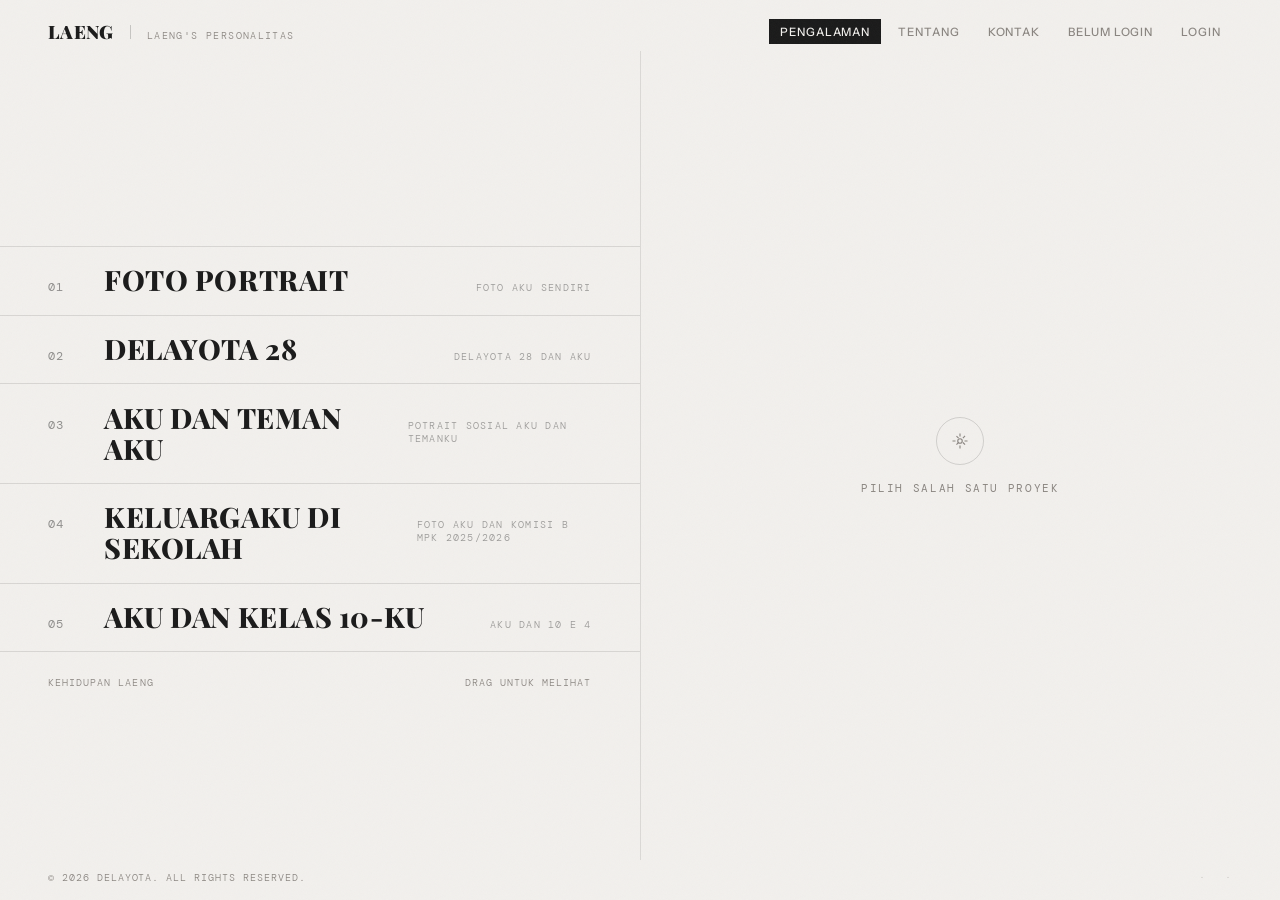
<file: index.html>
<!DOCTYPE html>
<html lang="en">
<head>
<meta charset="UTF-8">
<meta name="viewport" content="width=device-width, initial-scale=1.0">
<title>Laeng - Personal Website</title>
<link rel="preconnect" href="https://fonts.googleapis.com">
<link rel="preconnect" href="https://fonts.gstatic.com" crossorigin>
<link href="https://fonts.googleapis.com/css2?family=DM+Mono:wght@300;400&family=Playfair+Display:ital,wght@0,700;0,800;0,900;1,700&family=Instrument+Sans:wght@400;500;600&display=swap" rel="stylesheet">
<link rel="stylesheet" href="templatemo-split-style.css">

</head>
<body>

<!-- Site Header -->
<header class="site-header">
  <div class="site-brand">
    <a class="site-title" data-nav="work">Laeng</a>
    <div class="site-divider-v"></div>
    <span class="site-tagline">Laeng's Personalitas</span>
  </div>
  <nav class="site-header-nav">
    <a data-nav="work" class="nav-active">Pengalaman</a>
    <a data-nav="about">Tentang</a>
    <a data-nav="contact">Kontak</a>
    <a id="userInfo">Belum Login</a>
    <div id="authArea">
      <a onclick="goLogin()" class="nav-cta">Login</a>
    </div>
     <!-- tambahin nav to login -->
  </nav>
</header>

<!-- Main Split -->
<div class="split-container">

  <!-- LEFT: Swappable Panels -->
  <div class="left-side">

    <!-- Panel: Work -->
    <div class="panel panel-active" id="panel-work">
      <div class="panel-header">
        <!-- <span class="subjudul-panel-headerz">Selected Works — 2024 / 2026</span> -->
      </div>
      <ul class="project-list" id="projectList">
        <li class="project-item" data-index="0">
          <a href="#" class="project-link">
            <span class="project-number">01</span>
            <span class="project-title">Foto Portrait</span>
            <span class="project-arrow"><svg viewBox="0 0 24 24"><line x1="5" y1="12" x2="19" y2="12"/><polyline points="12 5 19 12 12 19"/></svg></span>
            <span class="project-category">Foto Aku Sendiri</span>
          </a>
        </li>
        <li class="project-item" data-index="1">
          <a href="#" class="project-link">
            <span class="project-number">02</span>
            <span class="project-title">Delayota 28</span>
            <span class="project-arrow"><svg viewBox="0 0 24 24"><line x1="5" y1="12" x2="19" y2="12"/><polyline points="12 5 19 12 12 19"/></svg></span>
            <span class="project-category">Delayota 28 dan Aku</span>
          </a>
        </li>
        <li class="project-item" data-index="2">
          <a href="#" class="project-link">
            <span class="project-number">03</span>
            <span class="project-title">Aku Dan Teman Aku</span>
            <span class="project-arrow"><svg viewBox="0 0 24 24"><line x1="5" y1="12" x2="19" y2="12"/><polyline points="12 5 19 12 12 19"/></svg></span>
            <span class="project-category">Potrait Sosial Aku dan Temanku</span>
          </a>
        </li>
        <li class="project-item" data-index="3">
          <a href="#" class="project-link">
            <span class="project-number">04</span>
            <span class="project-title">Keluargaku Di Sekolah</span>
            <span class="project-arrow"><svg viewBox="0 0 24 24"><line x1="5" y1="12" x2="19" y2="12"/><polyline points="12 5 19 12 12 19"/></svg></span>
            <span class="project-category">Foto Aku dan Komisi B MPK 2025/2026</span>
          </a>
        </li>
        <li class="project-item" data-index="4">
          <a href="#" class="project-link">
            <span class="project-number">05</span>
            <span class="project-title">Aku dan Kelas 10-ku</span>
            <span class="project-arrow"><svg viewBox="0 0 24 24"><line x1="5" y1="12" x2="19" y2="12"/><polyline points="12 5 19 12 12 19"/></svg></span>
            <span class="project-category">Aku dan 10 E 4</span>
          </a>
        </li>
      </ul>
      <div class="panel-footer">
        <span>Kehidupan Laeng</span>
        <span>Drag Untuk Melihat</span>
      </div>
    </div>

    <!-- Panel: About -->
    <div class="panel" id="panel-about">
      <div class="about-content">
        <span class="about-label">Tentang Laeng</span>
        <h2 class="about-headline">Bagaimana dan Siapa <em>Glenn "Laeng" Seno</em>.</h2>
        <p class="about-body">
          Lahir di Sleman pada 2 September 2010, Glenn Seno lahir sebagai anak extrovert
          selalu ingin bermain dan selalu penasaran, Tahun ini - pada 2026 ia menginjak masa remaja
          di Sekolah Menengah Atas Negeri 8 Yogyakarta sebagai murid kelas 10.
        </p>
        <div class="about-stats">
          <div class="stat-item">
            <span class="stat-number">120+</span>
            <span class="stat-label">Teman</span>
          </div>
          <div class="stat-item">
            <span class="stat-number">16</span>
            <span class="stat-label">Tahun Hidup</span>
          </div>
          <div class="stat-item">
            <span class="stat-number">3</span>
            <span class="stat-label">Negara Terlewati</span>
          </div>
        </div>
      </div>
    </div>

    <!-- Panel: Contact -->
    <div class="panel" id="panel-contact">
      <div class="contact-content">
        <span class="contact-label">Mau Kontakan denganku?</span>
        <h2 class="contact-headline">Mulai Percakapan.</h2>
        <div class="contact-form">
          <div class="form-group">
            <label for="name">Nama</label>
            <input type="text" id="name" placeholder="Nama lengkapmu">
          </div>
          <div class="form-group">
            <label for="email">Email</label>
            <input type="email" id="email" placeholder="hello@example.com">
          </div>
          <div class="form-group">
            <label for="message">Pesan</label>
            <textarea id="message" placeholder="Mau Ngomong Apa?"></textarea>
          </div>
          <button type="button" class="form-submit">Kirim Pesan</button>
        </div>
        <div class="contact-details">
          <span>Direct</span>
          <a href="mailto:glennriyanto@gmail.com">glennriyanto@gmail.com</a>
          <span>Social</span>
          <a href="https://www.instagram.com/lennseb_">Instagram</a>
        </div>
      </div>
    </div>

  </div>

  <!-- Divider -->
  <div class="split-divider"></div>

  <!-- RIGHT: The Canvas -->
  <div class="canvas-side" id="canvasSide">

    <!-- Placeholder (Work default) -->
    <div class="canvas-placeholder" id="placeholder">
      <div class="placeholder-icon">
        <svg viewBox="0 0 24 24">
          <circle cx="12" cy="12" r="3"/>
          <path d="M12 2v4m0 12v4m-10-10h4m12 0h4m-3.3-6.7-2.8 2.8m-5.8 5.8-2.8 2.8m0-11.3 2.8 2.8m5.8 5.8 2.8 2.8"/>
        </svg>
      </div>
      <span class="placeholder-text">Pilih Salah Satu Proyek</span>
    </div>

    <!-- Work images -->
    <div class="canvas-image" data-slide="0">
      <img src="images/templatemo-split-01.jpg" alt="Meridian" loading="lazy">
      <div class="canvas-caption">
        <div class="canvas-caption-title">Potrait, Diambil Oleh Rafa Danendra</div>
        <div class="canvas-caption-year">Kemah Akhir Tahun Delayota — 2026</div>
      </div>
    </div>
    <div class="canvas-image" data-slide="1">
      <img src="images/templatemo-split-02.jpg" alt="Still Water" loading="lazy">
      <div class="canvas-caption">
        <div class="canvas-caption-title">Pertemanan Laki-Laki Delayota 28</div>
        <div class="canvas-caption-year">Kemah Akhir Tahun - 2026</div>
      </div>
    </div>
    <div class="canvas-image" data-slide="2">
      <img src="images/templatemo-split-03.JPG" alt="Terrain" loading="lazy">
      <div class="canvas-caption">
        <div class="canvas-caption-title">Celin, Aku, Dan Binar Venus</div>
        <div class="canvas-caption-year">Padmanaba Bazaar: Lucivia — 2026</div>
      </div>
    </div>
    <div class="canvas-image" data-slide="3">
      <img src="images/templatemo-split-04.jpg" alt="Mono" loading="lazy">
      <div class="canvas-caption">
        <div class="canvas-caption-title">Danendra, Lion, Aku, Belva, dan Raras</div>
        <div class="canvas-caption-year">SMA Negeri 8 Yogyakarta — 2025</div>
      </div>
    </div>
    <div class="canvas-image" data-slide="4">
      <img src="images/templatemo-split-05.JPG" alt="Solstice" loading="lazy">
      <div class="canvas-caption">
        <div class="canvas-caption-title">X E4 Mengembala Bersama</div>
        <div class="canvas-caption-year">Padmanaba Bazaar: Lucivia — 2026</div>
      </div>
    </div>
    <div class="canvas-image" data-slide="5">
      <img src="images/templatemo-split-06.jpg" alt="Patina" loading="lazy">
      <div class="canvas-caption">
        <div class="canvas-caption-title">Patina</div>
        <div class="canvas-caption-year">Product — 2024</div>
      </div>
    </div>
    <div class="canvas-image" data-slide="6">
      <img src="images/templatemo-split-07.jpg" alt="Nocturne" loading="lazy">
      <div class="canvas-caption">
        <div class="canvas-caption-title">Nocturne</div>
        <div class="canvas-caption-year">Portrait — 2024</div>
      </div>
    </div>
    <div class="canvas-image" data-slide="7">
      <img src="images/templatemo-split-08.jpg" alt="Flux" loading="lazy">
      <div class="canvas-caption">
        <div class="canvas-caption-title">Flux</div>
        <div class="canvas-caption-year">Motion — 2024</div>
      </div>
    </div>

    <!-- About context image -->
    <div class="canvas-context" data-context="about">
      <img src="images/templatemo-split-09.JPG" alt="Studio" loading="lazy">
      <div class="canvas-context-overlay">
        <p class="canvas-context-quote">"Bersama nyanyikan
          Lagu-lagu The Adams."</p>
        <span class="canvas-context-attr">— Perunggu, Aku Ada Untukmu</span>
      </div>
    </div>

    <!-- Contact context image -->
    <div class="canvas-context" data-context="contact">
      <img src="images/templatemo-split-10.jpg" alt="Contact" loading="lazy">
      <div class="canvas-context-overlay">
        <p class="canvas-context-quote">"Nama depanmu nama belakangku jadi nama toko roti"</p>
        <span class="canvas-context-attr">— Sal Priadi, Foto Kita Blur</span>
      </div>
    </div>

  </div>
</div>

<!-- Site Footer -->
<footer class="site-footer">
  <span>&copy; 2026 Delayota. All rights reserved.</span>
  <div class="footer-links">
    <a href="#"></a>
    <span class="footer-dot">&middot;</span>
    <a href="#"></a>
    <span class="footer-dot">&middot;</span>
  </div>
</footer>
<script src="templatemo-split-index.js"></script>
<script src="login/js/welcome.js"></script>
<!-- <script src="login/js/login.js"></script>
<script src="login/js/register.js"></script> -->
</body>
</html>
</file>
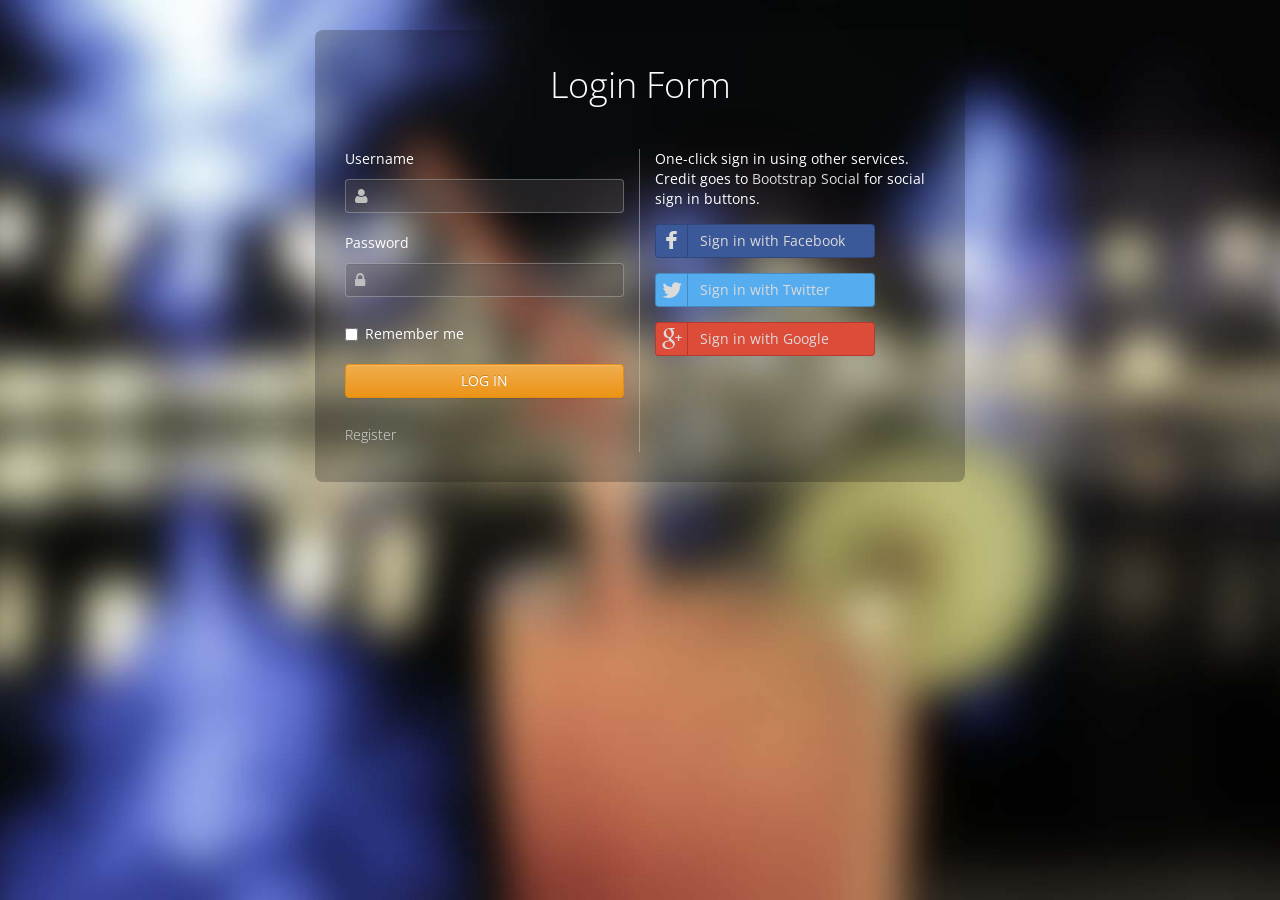
<file: login/index.html>
<!DOCTYPE html>
<head>
	<!-- templatemo 418 form pack -->
    <!-- 
    Form Pack
    http://www.templatemo.com/preview/templatemo_418_form_pack 
    -->
	<title>Login Two</title>
	<meta name="keywords" content="" />
	<meta name="description" content="" />
	<meta charset="UTF-8">
	<meta name="viewport" content="width=device-width, initial-scale=1.0">
	<link href="http://fonts.googleapis.com/css?family=Open+Sans:300,400,700" rel="stylesheet" type="text/css">
	<link href="css/font-awesome.min.css" rel="stylesheet" type="text/css">
	<link href="css/bootstrap.min.css" rel="stylesheet" type="text/css">
	<link href="css/bootstrap-theme.min.css" rel="stylesheet" type="text/css">
	<link href="css/bootstrap-social.css" rel="stylesheet" type="text/css">	
	<link href="css/templatemo_style.css" rel="stylesheet" type="text/css">	
</head>
<body class="templatemo-bg-image-1">
	<div class="container">
		<div class="col-md-12">			
			<form class="form-horizontal templatemo-login-form-2" role="form" action="#" Id="loginForm" method="post">
				<div class="row">
					<div class="col-md-12">
						<h1>Login Form</h1>
					</div>
				</div>
				<div class="row">
					<div class="templatemo-one-signin col-md-6">
				        <div class="form-group">
				          <div class="col-md-12">		          	
				            <label for="username" class="control-label">Username</label>
				            <div class="templatemo-input-icon-container">
				            	<i class="fa fa-user"></i>
				            	<input type="text" class="form-control" id="username" placeholder="">
				            </div>		            		            		            
				          </div>              
				        </div>
				        <div class="form-group">
				          <div class="col-md-12">
				            <label for="password" class="control-label">Password</label>
				            <div class="templatemo-input-icon-container">
				            	<i class="fa fa-lock"></i>
				            	<input type="password" class="form-control" id="password" placeholder="">
				            </div>
				          </div>
				        </div>
				        <div class="form-group">
				          <div class="col-md-12">
				            <div class="checkbox">
				                <label>
				                  <input type="checkbox"> Remember me
				                </label>
				            </div>
				          </div>
				        </div>
				        <div class="form-group">
				          <div class="col-md-12">
				            <input type="submit" value="LOG IN" id="submit" class="btn btn-warning">
				          </div>
				        </div>
				        <div class="form-group">
				          	<div class="col-md-12">
				        		<a href="register.html" class="text-center">Register</a>
				       	 	</div>
				    	</div>
					</div>
					<div class="templatemo-other-signin col-md-6">
						<label class="margin-bottom-15">
							One-click sign in using other services. Credit goes to <a rel="nofollow" href="http://lipis.github.io/bootstrap-social/">Bootstrap Social</a> for social sign in buttons.
						</label>
						<a class="btn btn-block btn-social btn-facebook margin-bottom-15">
						    <i class="fa fa-facebook"></i> Sign in with Facebook
						</a>
						<a class="btn btn-block btn-social btn-twitter margin-bottom-15">
						    <i class="fa fa-twitter"></i> Sign in with Twitter
						</a>
						<a class="btn btn-block btn-social btn-google-plus">
						    <i class="fa fa-google-plus"></i> Sign in with Google
						</a>
					</div>   
				</div>				 	
		      </form>		      		      
		</div>
	</div>
	<script src="js/login.js"></script>
</body>
</html>
</file>
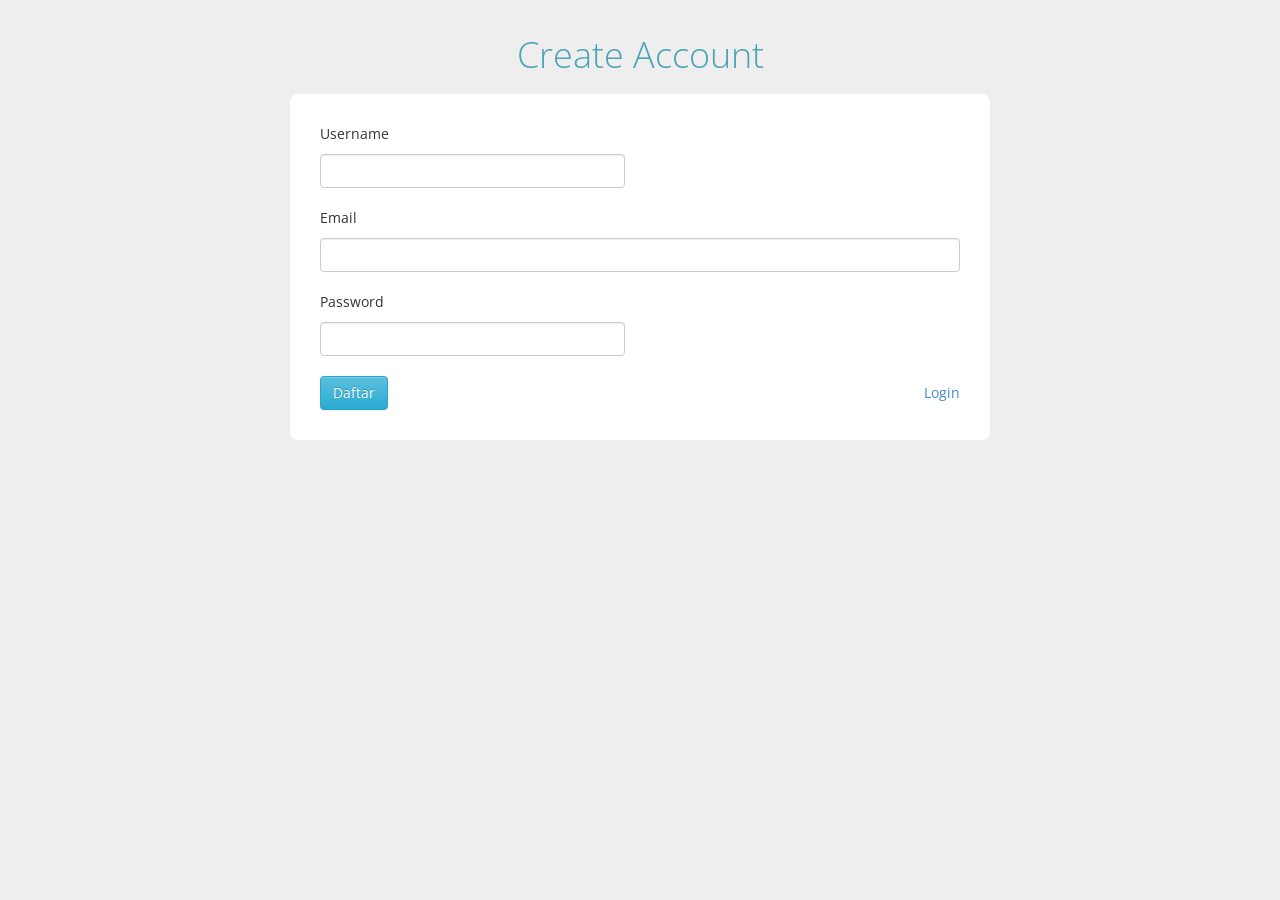
<file: login/register.html>
<!DOCTYPE html>
<head>
	<title>Create Account</title>
	<meta name="keywords" content="" />
	<meta name="description" content="" />
	<meta charset="UTF-8">
	<meta name="viewport" content="width=device-width, initial-scale=1.0">
	<link href="http://fonts.googleapis.com/css?family=Open+Sans:300,400,700" rel="stylesheet" type="text/css">
	<link href="css/bootstrap.min.css" rel="stylesheet" type="text/css">
	<link href="css/bootstrap-theme.min.css" rel="stylesheet" type="text/css">
	<link href="css/templatemo_style.css" rel="stylesheet" type="text/css">	
</head>
<body class="templatemo-bg-gray">
	<h1 class="margin-bottom-15">Create Account</h1>
	<div class="container">
		<div class="col-md-12">			
			<form class="form-horizontal templatemo-create-account templatemo-container" id="registerForm" role="form" action="#" method="post">
				<div class="form-inner">
					<div class="form-group">
						<div class="col-md-6">		          	
						  <label for="username" class="control-label" name="username">Username</label>
						  <input type="text" class="form-control" id="username" placeholder="">		            		            		            
						</div>             
					  </div>
			        <div class="form-group">
			          <div class="col-md-12">		          	
			            <label for="username" class="control-label" name="email">Email</label>
			            <input type="email" class="form-control" id="email" placeholder="">		            		            		            
			          </div>              
			        </div>			
			        <div class="form-group">
			          <div class="col-md-6">
			            <label for="password" class="control-label" name="password">Password</label>
			            <input type="password" class="form-control" id="password" placeholder="">
					  </div>
			        </div>
			        <div class="form-group">
			          <div class="col-md-12">
						<div id="message" class="text-danger"></div>
			            <button type="submit" class="btn btn-info">Daftar</button>
			        	<a href="index.html" class="pull-right">Login</a>
			          </div>
			        </div>	
				</div>				    	
		      </form>		      
		</div>
	</div>
	<script type="text/javascript" src="js/jquery-1.11.1.min.js"></script>
	<script type="text/javascript" src="js/bootstrap.min.js"></script>
	<script src="js/register.js" defer></script>
</body>
</html>
</file>
<file: templatemo-split-style.css>
@charset "utf-8";
/* CSS Document 

TemplateMo 616 Split Index

https://templatemo.com/tm-616-split-index

*/

*,
*::before,
*::after {
	margin: 0;
	padding: 0;
	box-sizing: border-box;
}

:root {
	--paper: #F2F0ED;
	--ink: #1A1A1A;
	--ink-light: #8A8580;
	--accent: #C4553A;
	--grain-opacity: 0.035;
	--transition-panel: 0.55s cubic-bezier(0.23, 1, 0.32, 1);
}

html {
	font-size: 16px;
	-webkit-font-smoothing: antialiased;
	-moz-osx-font-smoothing: grayscale;
}

body {
	background-color: var(--paper);
	color: var(--ink);
	font-family: 'Instrument Sans', sans-serif;
	overflow: hidden;
	height: 100vh;
	width: 100vw;
	position: relative;
}

/* ── Grain Overlay ── */
body::before {
	content: '';
	position: fixed;
	inset: 0;
	z-index: 9999;
	pointer-events: none;
	opacity: var(--grain-opacity);
	background-image: url("data:image/svg+xml,%3Csvg viewBox='0 0 256 256' xmlns='http://www.w3.org/2000/svg'%3E%3Cfilter id='n'%3E%3CfeTurbulence type='fractalNoise' baseFrequency='0.85' numOctaves='4' stitchTiles='stitch'/%3E%3C/filter%3E%3Crect width='100%25' height='100%25' filter='url(%23n)'/%3E%3C/svg%3E");
	background-repeat: repeat;
	background-size: 180px;
}

/* ── Site Header ── */
.site-header {
	position: fixed;
	top: 0;
	left: 0;
	right: 0;
	z-index: 10;
	display: flex;
	align-items: center;
	justify-content: space-between;
	padding: 1.2rem 3rem;
	pointer-events: none;
	animation: fadeIn 0.5s ease backwards;
}

.site-header>* {
	pointer-events: auto;
}

.site-brand {
	display: flex;
	align-items: baseline;
	gap: 1rem;
}

.site-title {
	font-family: 'Playfair Display', serif;
	font-weight: 900;
	font-size: 1.15rem;
	letter-spacing: 0.02em;
	text-transform: uppercase;
	color: var(--ink);
	text-decoration: none;
	line-height: 1;
	cursor: pointer;
}

.site-divider-v {
	width: 1px;
	height: 14px;
	background: rgba(26, 26, 26, 0.2);
	flex-shrink: 0;
}

.site-tagline {
	font-family: 'DM Mono', monospace;
	font-weight: 300;
	font-size: 0.62rem;
	letter-spacing: 0.14em;
	text-transform: uppercase;
	color: var(--ink-light);
	line-height: 1;
}

.site-header-nav {
	display: flex;
	gap: 0.35rem;
}

.site-header-nav a {
	font-family: 'Instrument Sans', sans-serif;
	font-weight: 500;
	font-size: 0.72rem;
	letter-spacing: 0.08em;
	text-transform: uppercase;
	color: var(--ink-light);
	text-decoration: none;
	position: relative;
	padding: 0.35rem 0.7rem;
	transition: color 0.35s ease;
	cursor: pointer;
}

.site-header-nav a::before {
	content: '';
	position: absolute;
	inset: 0;
	background: var(--ink);
	transform: scaleX(0);
	transform-origin: right;
	transition: transform 0.4s cubic-bezier(0.23, 1, 0.32, 1);
	z-index: -1;
}

.site-header-nav a:hover {
	color: var(--paper);
}

.site-header-nav a:hover::before {
	transform: scaleX(1);
	transform-origin: left;
}

.site-header-nav a.nav-active {
	color: var(--paper);
}

.site-header-nav a.nav-active::before {
	transform: scaleX(1);
}

/* ── Site Footer ── */
.site-footer {
	position: fixed;
	bottom: 0;
	left: 0;
	right: 0;
	z-index: 10;
	display: flex;
	align-items: center;
	justify-content: space-between;
	padding: 1rem 3rem;
	pointer-events: none;
	animation: fadeIn 0.5s ease backwards;
}

.site-footer>* {
	pointer-events: auto;
}

.site-footer span,
.site-footer a {
	font-family: 'DM Mono', monospace;
	font-weight: 300;
	font-size: 0.6rem;
	letter-spacing: 0.1em;
	text-transform: uppercase;
	color: var(--ink-light);
	text-decoration: none;
}

.footer-links {
	display: flex;
	align-items: center;
	gap: 0.6rem;
}

.footer-dot {
	font-size: 0.7rem;
	opacity: 0.4;
}

.site-footer a:hover {
	color: var(--ink);
}

/* ── Main Split Layout ── */
.split-container {
	display: flex;
	height: 100vh;
	width: 100vw;
	padding-top: 3.2rem;
	padding-bottom: 2.5rem;
}

/* ── Divider ── */
.split-divider {
	width: 1px;
	align-self: stretch;
	background: rgba(26, 26, 26, 0.1);
	position: relative;
	z-index: 3;
	flex-shrink: 0;
}

/* ══════════════════════════════════════
     LEFT SIDE — Panel System
     ══════════════════════════════════════ */
.left-side {
	width: 50vw;
	position: relative;
	overflow: hidden;
}

.panel {
	position: absolute;
	inset: 0;
	display: flex;
	flex-direction: column;
	justify-content: center;
	padding: 1rem 0;
	opacity: 0;
	transform: translateY(20px);
	transition: opacity var(--transition-panel),
		transform var(--transition-panel);
	pointer-events: none;
	overflow-y: auto;
}

.panel.panel-active {
	opacity: 1;
	transform: translateY(0);
	pointer-events: auto;
	z-index: 2;
}

/* ── Panel: Work ── */
.panel-header {
	padding: 0 3rem 1.5rem;
}

.panel-header span {
	font-family: 'DM Mono', monospace;
	font-weight: 300;
	font-size: 0.7rem;
	letter-spacing: 0.15em;
	text-transform: uppercase;
	color: var(--ink-light);
}

.project-list {
	list-style: none;
	border-top: 1px solid rgba(26, 26, 26, 0.12);
}

.project-item {
	border-bottom: 1px solid rgba(26, 26, 26, 0.12);
	cursor: pointer;
	position: relative;
	overflow: hidden;
}

.project-item::before {
	content: '';
	position: absolute;
	inset: 0;
	background: var(--ink);
	transform: scaleY(0);
	transform-origin: bottom;
	transition: transform 0.45s cubic-bezier(0.23, 1, 0.32, 1);
	z-index: 0;
}

.project-item:hover::before,
.project-item.active::before {
	transform: scaleY(1);
}

.project-link {
	display: flex;
	align-items: baseline;
	gap: 1.5rem;
	padding: 1.15rem 3rem;
	text-decoration: none;
	color: inherit;
	position: relative;
	z-index: 1;
	transition: color 0.3s ease;
}

.project-item:hover .project-link,
.project-item.active .project-link {
	color: var(--paper);
}

.project-number {
	font-family: 'DM Mono', monospace;
	font-weight: 400;
	font-size: 0.72rem;
	letter-spacing: 0.08em;
	opacity: 0.45;
	min-width: 2rem;
	transition: opacity 0.3s ease;
}

.project-item:hover .project-number {
	opacity: 0.7;
}

.project-title {
	font-family: 'Playfair Display', serif;
	font-weight: 800;
	font-size: clamp(1.4rem, 2.2vw, 2.1rem);
	text-transform: uppercase;
	letter-spacing: 0.02em;
	line-height: 1.1;
}

.project-category {
	font-family: 'DM Mono', monospace;
	font-weight: 300;
	font-size: 0.65rem;
	letter-spacing: 0.12em;
	text-transform: uppercase;
	opacity: 0.4;
	margin-left: auto;
	transition: opacity 0.3s ease;
}

.project-item:hover .project-category {
	opacity: 0.6;
}

.project-arrow {
	width: 0;
	overflow: hidden;
	transition: width 0.35s cubic-bezier(0.23, 1, 0.32, 1);
	display: flex;
	align-items: center;
}

.project-arrow svg {
	width: 16px;
	height: 16px;
	flex-shrink: 0;
	stroke: var(--paper);
	fill: none;
	stroke-width: 1.5;
}

.project-item:hover .project-arrow {
	width: 24px;
}

.panel-footer {
	padding: 1.5rem 3rem 0;
	display: flex;
	justify-content: space-between;
	align-items: center;
}

.panel-footer span {
	font-family: 'DM Mono', monospace;
	font-weight: 300;
	font-size: 0.65rem;
	letter-spacing: 0.1em;
	text-transform: uppercase;
	color: var(--ink-light);
}

/* ── Panel: About ── */
.about-content {
	padding: 2rem 3rem;
}

.about-label {
	font-family: 'DM Mono', monospace;
	font-weight: 300;
	font-size: 0.68rem;
	letter-spacing: 0.15em;
	text-transform: uppercase;
	color: var(--ink-light);
	margin-bottom: 2rem;
	display: block;
}

.about-headline {
	font-family: 'Playfair Display', serif;
	font-weight: 800;
	font-size: clamp(1.8rem, 3vw, 2.8rem);
	line-height: 1.15;
	margin-bottom: 2rem;
	max-width: 420px;
}

.about-headline em {
	font-style: italic;
	font-weight: 700;
	color: var(--accent);
}

.about-body {
	font-family: 'Instrument Sans', sans-serif;
	font-weight: 400;
	font-size: 0.88rem;
	line-height: 1.7;
	color: var(--ink-light);
	max-width: 400px;
	margin-bottom: 2.5rem;
}

.about-stats {
	display: flex;
	gap: 3rem;
	padding-top: 2rem;
	border-top: 1px solid rgba(26, 26, 26, 0.1);
}

.stat-item {
	display: flex;
	flex-direction: column;
	gap: 0.3rem;
}

.stat-number {
	font-family: 'Playfair Display', serif;
	font-weight: 800;
	font-size: 1.8rem;
	line-height: 1;
	color: var(--ink);
}

.stat-label {
	font-family: 'DM Mono', monospace;
	font-weight: 300;
	font-size: 0.6rem;
	letter-spacing: 0.12em;
	text-transform: uppercase;
	color: var(--ink-light);
}

/* ── Panel: Contact ── */
.contact-content {
	padding: 2rem 3rem;
}

.contact-label {
	font-family: 'DM Mono', monospace;
	font-weight: 300;
	font-size: 0.68rem;
	letter-spacing: 0.15em;
	text-transform: uppercase;
	color: var(--ink-light);
	margin-bottom: 2rem;
	display: block;
}

.contact-headline {
	font-family: 'Playfair Display', serif;
	font-weight: 800;
	font-size: clamp(1.8rem, 3vw, 2.8rem);
	line-height: 1.15;
	margin-bottom: 2.5rem;
}

.contact-form {
	display: flex;
	flex-direction: column;
	gap: 1.5rem;
	max-width: 400px;
}

.form-group {
	display: flex;
	flex-direction: column;
	gap: 0.4rem;
}

.form-group label {
	font-family: 'DM Mono', monospace;
	font-weight: 400;
	font-size: 0.62rem;
	letter-spacing: 0.12em;
	text-transform: uppercase;
	color: var(--ink-light);
}

.form-group input,
.form-group textarea {
	background: transparent;
	border: none;
	border-bottom: 1px solid rgba(26, 26, 26, 0.15);
	padding: 0.6rem 0;
	font-family: 'Instrument Sans', sans-serif;
	font-size: 0.9rem;
	color: var(--ink);
	outline: none;
	transition: border-color 0.3s ease;
	resize: none;
}

.form-group input:focus,
.form-group textarea:focus {
	border-bottom-color: var(--ink);
}

.form-group input::placeholder,
.form-group textarea::placeholder {
	color: var(--ink-light);
	opacity: 0.5;
}

.form-group textarea {
	min-height: 80px;
}

.form-submit {
	align-self: flex-start;
	margin-top: 0.5rem;
	padding: 0.75rem 2.5rem;
	background: var(--ink);
	color: var(--paper);
	border: none;
	font-family: 'Instrument Sans', sans-serif;
	font-weight: 600;
	font-size: 0.72rem;
	letter-spacing: 0.1em;
	text-transform: uppercase;
	cursor: pointer;
	position: relative;
	overflow: hidden;
	transition: background 0.35s ease;
}

.form-submit:hover {
	background: var(--accent);
}

.contact-details {
	margin-top: 3rem;
	padding-top: 2rem;
	border-top: 1px solid rgba(26, 26, 26, 0.1);
	display: flex;
	flex-direction: column;
	gap: 0.8rem;
	max-width: 400px;
}

.contact-details a {
	font-family: 'Instrument Sans', sans-serif;
	font-weight: 400;
	font-size: 0.85rem;
	color: var(--ink-light);
	text-decoration: none;
	transition: color 0.3s ease;
}

.contact-details a:hover {
	color: var(--ink);
}

.contact-details span {
	font-family: 'DM Mono', monospace;
	font-weight: 300;
	font-size: 0.58rem;
	letter-spacing: 0.1em;
	text-transform: uppercase;
	color: var(--ink-light);
	opacity: 0.6;
}

/* ══════════════════════════════════════
     RIGHT SIDE — Canvas
     ══════════════════════════════════════ */
.canvas-side {
	width: 50vw;
	position: relative;
	overflow: hidden;
	display: flex;
	align-items: center;
	justify-content: center;
}

.canvas-placeholder {
	position: absolute;
	inset: 0;
	display: flex;
	flex-direction: column;
	align-items: center;
	justify-content: center;
	gap: 1rem;
	transition: opacity 0.5s ease;
	z-index: 1;
}

.canvas-placeholder.hidden {
	opacity: 0;
	pointer-events: none;
}

.placeholder-icon {
	width: 48px;
	height: 48px;
	border: 1.5px solid rgba(26, 26, 26, 0.15);
	border-radius: 50%;
	display: flex;
	align-items: center;
	justify-content: center;
}

.placeholder-icon svg {
	width: 18px;
	height: 18px;
	stroke: var(--ink-light);
	fill: none;
	stroke-width: 1.5;
}

.placeholder-text {
	font-family: 'DM Mono', monospace;
	font-size: 0.68rem;
	letter-spacing: 0.15em;
	text-transform: uppercase;
	color: var(--ink-light);
}

.canvas-image {
	position: absolute;
	inset: 2rem;
	opacity: 0;
	transform: scale(1.08);
	transition: opacity 0.6s cubic-bezier(0.23, 1, 0.32, 1),
		transform 0.6s cubic-bezier(0.23, 1, 0.32, 1);
	z-index: 0;
}

.canvas-image.visible {
	opacity: 1;
	transform: scale(1);
	z-index: 2;
}

.canvas-image img {
	width: 100%;
	height: 100%;
	object-fit: cover;
	display: block;
	filter: grayscale(15%) contrast(1.03);
}

.canvas-caption {
	position: absolute;
	bottom: 0;
	left: 0;
	right: 0;
	padding: 2rem;
	background: linear-gradient(to top, rgba(26, 26, 26, 0.5), transparent);
	opacity: 0;
	transform: translateY(8px);
	transition: opacity 0.5s ease 0.15s, transform 0.5s ease 0.15s;
}

.canvas-image.visible .canvas-caption {
	opacity: 1;
	transform: translateY(0);
}

.canvas-caption-title {
	font-family: 'Instrument Sans', sans-serif;
	font-weight: 600;
	font-size: 0.75rem;
	letter-spacing: 0.08em;
	text-transform: uppercase;
	color: rgba(255, 255, 255, 0.9);
}

.canvas-caption-year {
	font-family: 'DM Mono', monospace;
	font-weight: 300;
	font-size: 0.65rem;
	color: rgba(255, 255, 255, 0.55);
	margin-top: 0.25rem;
}

/* Context images (about / contact) */
.canvas-context {
	position: absolute;
	inset: 2rem;
	opacity: 0;
	transform: scale(1.05);
	transition: opacity 0.7s cubic-bezier(0.23, 1, 0.32, 1),
		transform 0.7s cubic-bezier(0.23, 1, 0.32, 1);
	z-index: 0;
}

.canvas-context.visible {
	opacity: 1;
	transform: scale(1);
	z-index: 2;
}

.canvas-context img {
	width: 100%;
	height: 100%;
	object-fit: cover;
	display: block;
}

.canvas-context-overlay {
	position: absolute;
	bottom: 0;
	left: 0;
	right: 0;
	padding: 2.5rem;
	background: linear-gradient(to top, rgba(26, 26, 26, 0.6), transparent 70%);
}

.canvas-context-quote {
	font-family: 'Playfair Display', serif;
	font-weight: 700;
	font-style: italic;
	font-size: clamp(1rem, 1.5vw, 1.3rem);
	line-height: 1.45;
	color: rgba(255, 255, 255, 0.9);
	max-width: 360px;
}

.canvas-context-attr {
	font-family: 'DM Mono', monospace;
	font-weight: 300;
	font-size: 0.6rem;
	letter-spacing: 0.1em;
	text-transform: uppercase;
	color: rgba(255, 255, 255, 0.5);
	margin-top: 0.8rem;
}

/* ── Animations ── */
@keyframes fadeIn {
	from {
		opacity: 0;
	}

	to {
		opacity: 1;
	}
}

@keyframes fadeSlideUp {
	from {
		opacity: 0;
		transform: translateY(16px);
	}

	to {
		opacity: 1;
		transform: translateY(0);
	}
}

.panel-active .project-item {
	animation: fadeSlideUp 0.6s cubic-bezier(0.23, 1, 0.32, 1) backwards;
}

.panel-active .project-item:nth-child(1) {
	animation-delay: 0.08s;
}

.panel-active .project-item:nth-child(2) {
	animation-delay: 0.12s;
}

.panel-active .project-item:nth-child(3) {
	animation-delay: 0.16s;
}

.panel-active .project-item:nth-child(4) {
	animation-delay: 0.20s;
}

.panel-active .project-item:nth-child(5) {
	animation-delay: 0.24s;
}

.panel-active .project-item:nth-child(6) {
	animation-delay: 0.28s;
}

.panel-active .project-item:nth-child(7) {
	animation-delay: 0.32s;
}

.panel-active .project-item:nth-child(8) {
	animation-delay: 0.36s;
}

/* ── Mobile Responsive ── */
@media (max-width: 900px) {
	body {
		overflow-y: auto;
		overflow-x: hidden;
		height: auto;
	}

	.site-header {
		padding: 1rem 1.5rem;
	}

	.site-header-nav {
		gap: 0.2rem;
	}

	.site-header-nav a {
		font-size: 0.62rem;
		padding: 0.3rem 0.5rem;
	}

	.site-tagline {
		display: none;
	}

	.site-footer {
		position: relative;
		padding: 1.5rem;
	}

	.split-container {
		flex-direction: column;
		height: auto;
		min-height: 100vh;
		padding-top: 3.5rem;
		padding-bottom: 0;
	}

	.left-side {
		width: 100%;
		min-height: 50vh;
		position: relative;
	}

	.panel {
		position: relative;
		display: none;
	}

	.panel.panel-active {
		display: flex;
	}

	.panel-header,
	.panel-footer {
		padding-left: 1.5rem;
		padding-right: 1.5rem;
	}

	.project-link {
		padding: 1rem 1.5rem;
	}

	.project-title {
		font-size: clamp(1.2rem, 5vw, 1.6rem);
	}

	.project-category {
		display: none;
	}

	.about-content,
	.contact-content {
		padding: 1.5rem;
	}

	.about-stats {
		gap: 2rem;
	}

	.split-divider {
		width: 100%;
		height: 1px;
	}

	.canvas-side {
		width: 100%;
		min-height: 50vh;
	}

	.canvas-image,
	.canvas-context {
		inset: 1rem;
	}
}
</file>
<file: login/css/templatemo_style.css>
/* 
Form Pack
http://www.templatemo.com/preview/templatemo_418_form_pack
	
templatemo 418 form pack

Credit: www.templatemo.com
	1. General
	2. login-form-1
	3. login-form-2
	4. inline-login
	5. create-account
	6. forgot-password
	7. contact-form-1
	8. contact-form-2
	9. payment-form
	10. Media Queries
	
--------------------------------------------*/
/* 1. General
--------------------------------------------*/

*, body { font-family: 'Open Sans', sans-serif; }
body { margin-bottom: 30px; }
h1 {
	font-weight: 300;
	font-size: 36px;
	line-height: normal;
	margin: auto;
	margin-top: 30px;
	text-align: center;
}
h2 {
	font-weight: 500;
	font-size: 20px;
	line-height: normal;
	margin: auto;
	margin-bottom: 30px;
	text-align: center;
	color: #09F;
}

.green { color: #3C3; }
.gray { color: #999; }

.form-horizontal .control-label { padding-top: 0; }
.form-horizontal.templatemo-payment-form .radio.templatemo-no-padding-top {	padding-top: 0; }
.control-wrapper {
	position: relative;
	padding-left: 30px;
}
.control-wrapper label.fa-label {
	position: absolute;
	left: 4px;
	top: 6px;
}
.form-group:last-child { margin-bottom: 0; }
.form-horizontal .control-label { margin-bottom: 10px; }
.table { margin-bottom: 0; }
.table>thead>tr>th, .table>tbody>tr>th, .table>tfoot>tr>th, 
.table>thead>tr>td, .table>tbody>tr>td, .table>tfoot>tr>td {
	vertical-align: middle;
}
.templatemo-form-list-container { max-width: 600px; }
.templatemo-input-icon-container { position: relative; }
.templatemo-input-icon-container .fa {
	color: gray;
	position: absolute;
	left: 10px;
	top: 10px;
}
.templatemo-input-icon-container input, 
.templatemo-input-icon-container textarea {
	padding-left: 30px;
}
.templatemo-container {
	background-color: rgba(255,255,255,0.8);
	border: 1px solid #dedede;
	border-radius: 8px;
	margin: 0 auto;
	padding: 30px;
}
.templatemo-bg-gray { background-color: #eee; }
.templatemo-bg-gray h1 { color: rgb(74, 164, 180); }
.templatemo-bg-image-1 {
	background-color: rgb(60,60,60);
	background-image: url(../images/templatemo-bg-1.jpg);	
}
.templatemo-bg-image-2 {
	background-color: rgb(70, 90, 40);
	background-image: url(../images/templatemo-bg-2.jpg);
}
.templatemo-bg-image-1, .templatemo-bg-image-2 {
	background-repeat: no-repeat;
	background-position: center center;
	background-attachment: fixed;	
}
.templatemo-bg-image-1, .templatemo-bg-image-2 { background-size: cover; }
.font-size-small { font-size: 0.8em; }
.margin-bottom-15 {	margin-bottom: 15px; }
.margin-bottom-30 {	margin-bottom: 30px; }
.form-group { margin-bottom: 20px; }
.form-group a {	line-height: 34px; }
.fa { font-size: 16px; }
.fa.login-with {
	font-size: 30px;
	margin: 0 5px;
}
.fa-medium { font-size: 20px; }
.inline-block { display: inline-block; }


/*-------------------------------------
2. login-form-1
---------------------------------------*/
.templatemo-login-form-1 { max-width: 500px; }
.templatemo-login-form-1 a { color: gray; }
.templatemo-login-form-1 a:hover {
	color: black;
	text-decoration: none;
	cursor: pointer;
}
.templatemo-create-new {
	color: #58B4BB;
	font-size: 18px;
	font-weight: 300;
}
.templatemo-create-new:hover {
	color: #138892;
	text-decoration: none;
}

/*-------------------------------------
3. login-form-2
---------------------------------------*/
.templatemo-login-form-2 {
	background-color: rgba(13,13,13,0.25);
	border-radius: 8px;
	color: #fff;
	font-weight: 300;
	max-width: 650px;
	padding: 0 30px 30px 30px;
	margin: 30px auto 0 auto;
}
.templatemo-login-form-2 h1 { color: #fff; margin-bottom: 40px; }
.templatemo-login-form-2 a { color: #DBDBDB; }
.templatemo-login-form-2 .form-control {
	background-color: rgba(83, 78, 78, 0.35);
	border: 1px solid rgba(255, 255, 255, 0.27);
	color: rgb(255,255,255);
}
.templatemo-login-form-2 .templatemo-input-icon-container .fa {	color: rgb(190, 190, 190); }
.templatemo-login-form-2 .control-label { margin-bottom: 10px; }
.templatemo-login-form-2 .btn {	width: 100%; }
.templatemo-login-form-2 .btn-social { max-width: 220px; }
.templatemo-login-form-2 label { font-weight: 400; }
.templatemo-login-form-2 .templatemo-one-signin { border-right: 1px solid rgba(200, 200, 200, 0.5); }


/*-------------------------------------
4. inline-login
--------------------------------------*/
.templatemo-header {
	background-color: #0B8290;
	color: white;
	min-height: 90px;
}
.templatemo-header .checkbox {
	display: block;
	margin-top: 5px;
}
.templatemo-header form { margin-top: 25px; }
.templatemo-header .form-inline .form-group { vertical-align: top; }

.logo { margin: 18px; }


/*-------------------------------------
5. create-account
---------------------------------------*/
.templatemo-create-account {
	background-color: #fff;
	border: none;
	max-width: 700px;	
}
.templatemo-create-account label { font-weight: 400; }
.templatemo-create-account input[type='checkbox'] {
	margin-right: 10px;
	position: relative;
	top: -1.5px;
}
.templatemo-radio-group { margin-top: 30px; }


/*-------------------------------------
6. forgot-password
---------------------------------------*/
.templatemo-forgot-password-form {
	background-color: #fff;	
	max-width: 550px;
	margin: 0 auto;
	padding: 30px;
}


/*-------------------------------------
7. contact-form-1
---------------------------------------*/
.templatemo-contact-form-1 {
	background: rgba(0,0,0,0.6);
	border-radius: 8px;
	color: rgb(197,197,197);
	max-width: 600px;
	margin: 30px auto 0 auto;
	padding: 0 30px 30px 30px;
}
.templatemo-contact-form-1 h1, .templatemo-contact-form-1 p { color: rgb(255,255,255); }
.templatemo-contact-form-1 a {
	color: #FF9;
	text-decoration: underline;
}
.templatemo-contact-form-1 a:hover { color: rgb(255,255,255); }
.templatemo-contact-form-1 label { font-weight: 400;}
.templatemo-contact-form-1 .form-control {
	font-size: 16px;
	padding: 10px 12px 10px 35px;
}
.templatemo-contact-form-1 input.form-control {	height: 45px; }
.templatemo-contact-form-1 .fa { font-size: 20px; }
.templatemo-contact-form-1 .form-control {
	background-color: rgba(0, 0, 0, 0.6);
	border: 1px solid rgba(176, 176, 176, 0.4);
	color: white;
}
.templatemo-contact-form-1 .form-control:focus {
	box-shadow: inset 0 1px 1px rgba(140, 220, 60, 0.7),0 0 10px rgba(140, 220, 60, 0.7);
}
.templatemo-contact-form-1 .templatemo-input-icon-container .fa {
	color: rgb(197,197,197);
	left: 12px;
	top: 12px;
}
.templatemo-contact-form-1 .templatemo-input-icon-container .fa-envelope-o {
	font-size: 18px;
	top: 14px;
}


/*-------------------------------------
8. contact form 2
---------------------------------------*/
.templatemo-contact-form-2 {
	border-radius: 8px;
	max-width: 960px;
	margin: 0 auto;
	padding: 30px 30px 0 30px;
}
.templatemo-contact-form-2 .form-group { margin-bottom: 30px; }
.templatemo-contact-form-2 label { font-weight: 400; }
.templatemo-contact-form-2 textarea { min-height: 225px; }


/*-------------------------------------
9. payment-form
---------------------------------------*/
.templatemo-payment-form {
	background-color: #fff;	
	margin: 0 auto;
	max-width: 800px;
	padding: 30px;
}
.templatemo-payment-form .control-label { margin-bottom: 10px; }
.templatemo-payment-form .btn {	width: 150px; }
.templatemo-select-container { padding: 0; }
.cvv2 {
	width: 50px;
	padding: 5px;
	display: inline-block;
}
.cvv2-group > div {	display: inline-block; }
.cvv2-group > div > label {	display: block; }
.cvv2-group img { vertical-align: bottom; }
.templatemo-card-details label { font-weight: 400; }
.btn-round { border-radius: 30px; }
.templatemo-inline-group {
	display: inline-block;
	vertical-align: middle;
	height: 71px;
	padding-right: 20px;
}
.form-horizontal .control-label.text-left {	text-align: left; }
.radio-inline {	margin-right: 10px; }
.radio-inline+.radio-inline { margin-left: 0; }
.templatemo-radio-container { margin-left: 15px; }


/*-------------------------------------
10. Media Queries
---------------------------------------*/
@media screen and (max-width: 767px) {
	.templatemo-header .col-md-12 {	line-height: 20px; }
	.templatemo-header .btn { margin-bottom: 15px; }
	.templatemo-container {	padding: 15px; }
	.control-wrapper label.fa-label { top: 6px;	}
	.templatemo-header form { margin-top: 0; }
}
@media screen and (max-width: 991px) {
	.templatemo-login-form-2 .templatemo-one-signin {
		border-right: none;
		border-bottom: 1px solid rgba(200, 200, 200, 0.5);
	}
	.templatemo-login-form-2 .templatemo-other-signin {	padding-top: 30px; }
	.templatemo-login-form-2 .form-group:last-child { margin-bottom: 30px; }
	.templatemo-create-account .col-md-6, .templatemo-create-account .col-md-12 {
		padding-top: 5px;
		padding-bottom: 15px;
	}
	.templatemo-create-account .form-group { margin-bottom: 0; }
	.templatemo-radio-group { margin-top: 0; }
	.templatemo-contact-form-2 .checkbox {	margin-bottom: 15px; }
	.templatemo-contact-form-2 { padding: 30px 30px 0 30px;	}
	.templatemo-radio-container { margin-left: 30px; }
}
</file>
